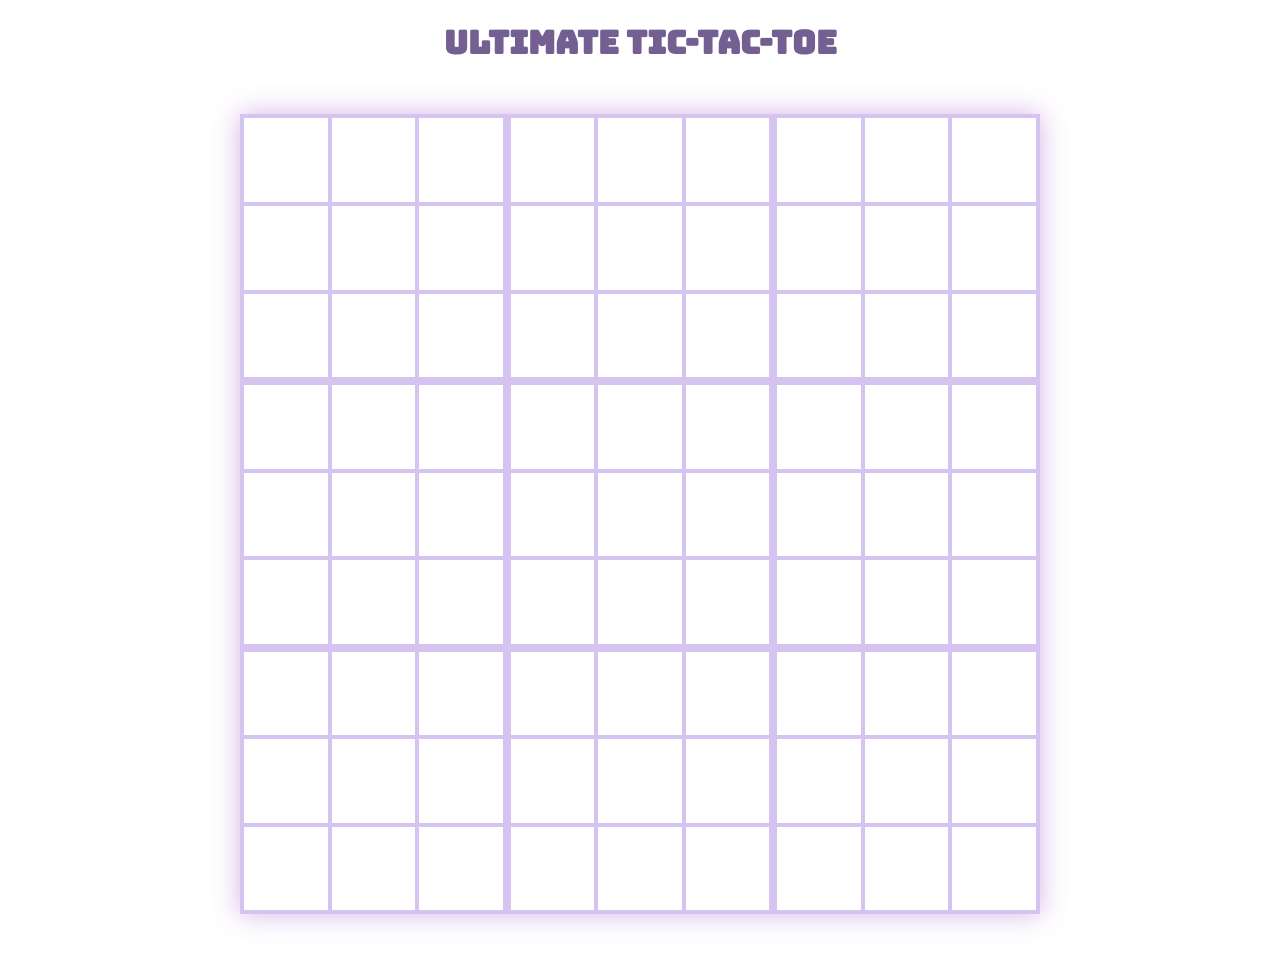
<file: index.html>
<!DOCTYPE html>
<html lang="en">
<head>
  <meta charset="UTF-8">
  <meta http-equiv="X-UA-Compatible" content="IE=edge">
  <meta name="viewport" content="width=device-width, initial-scale=1.0">
  <link rel="stylesheet" href="./styles/style.css">
  <script defer src="./scripts/app.js"></script>
  <link rel="preconnect" href="https://fonts.googleapis.com">
  <link rel="preconnect" href="https://fonts.gstatic.com" crossorigin>
  <link href="https://fonts.googleapis.com/css2?family=Bungee+Inline&display=swap" rel="stylesheet">
  <title>Ultimate Tic Tac Toe</title>
</head>
<body>
  <h1>ULTIMATE TIC-TAC-TOE</h1>
  <div class="grid-wrapper">
    <div class="bigGrid"></div>
    <div class="weeGrid"></div>
  </div> 
</body>
</html>
</file>
<file: styles/style.css>
* {
  box-sizing: border-box;
}

body {
  height: 100vh;
  margin: 0;
}

h1 {
  display: flex;
  justify-content: center;
  align-items: center;
  font-family: 'Bungee Inline', cursive;
  color: #270757a5;
  margin-bottom: 0;
}

.grid-wrapper {
  height: 100vh;
  display: flex;
  flex-wrap: wrap;
  justify-content: center;
  align-items: center;
}

.bigGrid {
  align-items: center;
  display: flex;
  flex-wrap: wrap;
  justify-content: center;
  box-shadow: 0 0 25px 0 rgba(207, 166, 228, 0.864);  
  height: 100%;  
  height: 800px;
  width: 800px;
}

.bigGrid div {
  display: flex;
  flex-wrap: wrap;
  border: 2px solid #d5c3f0;
  flex-grow: 1;
  height: 33.33%;
  width: 33.33%;
}

/* .weeGrid{
  align-items: center;
  display: flex;
  flex-wrap: wrap;
  justify-content: center;
  height: 100%;  
  height: 300px;
  width: 300px;
} */

.weeGrid div {
  display: flex;
  flex-wrap: wrap;
  border: 1px solid #d5c3f0;
  flex-grow: 1;
  height: 15%;
  width: 15%;

}

.symbols {
  font-size: 30px;
  display: flex;
  justify-content: center;
  align-items: center;
  font-family: 'Bungee Inline', cursive;
  color: #270757a5;

}

.goLight{
  background-color: rgba(255, 246, 196, 0.846);
}

.nopeLight{
  background-color: rgba(183, 181, 181, 0.933);
}
</file>
